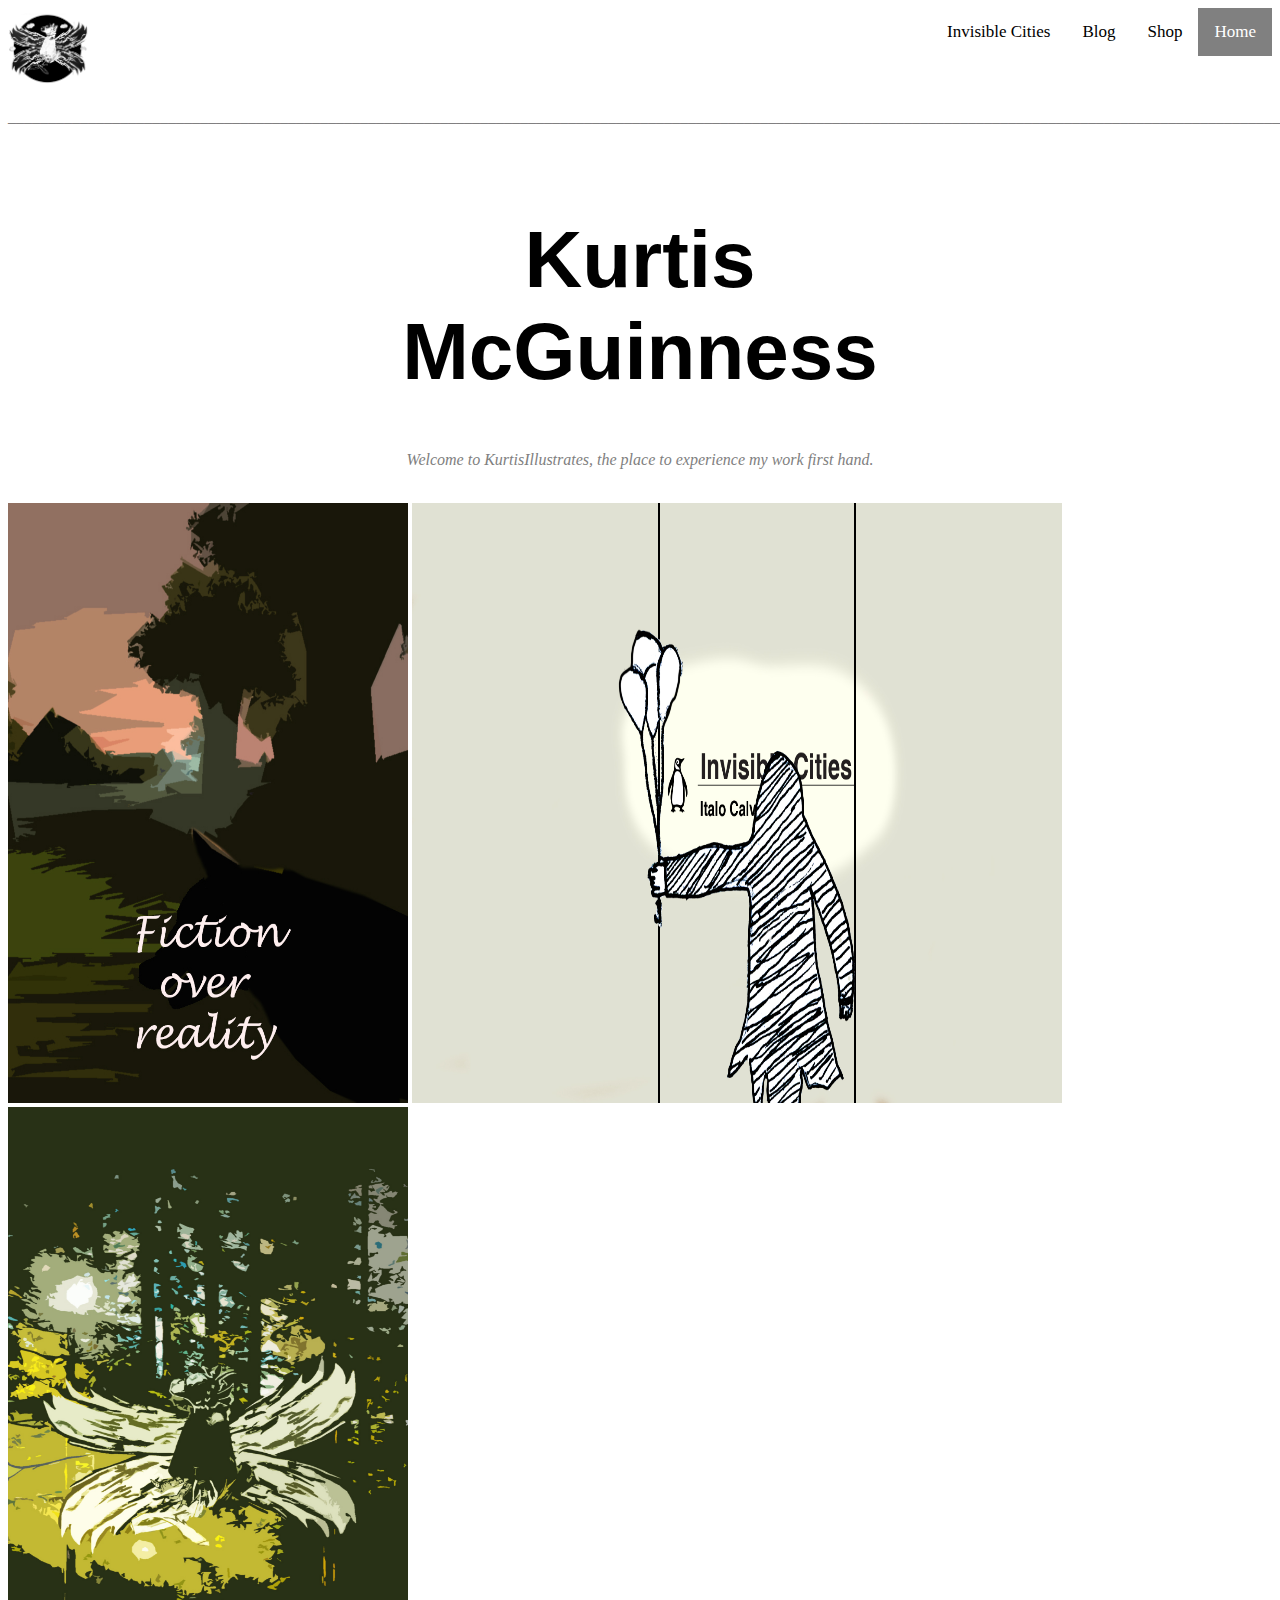
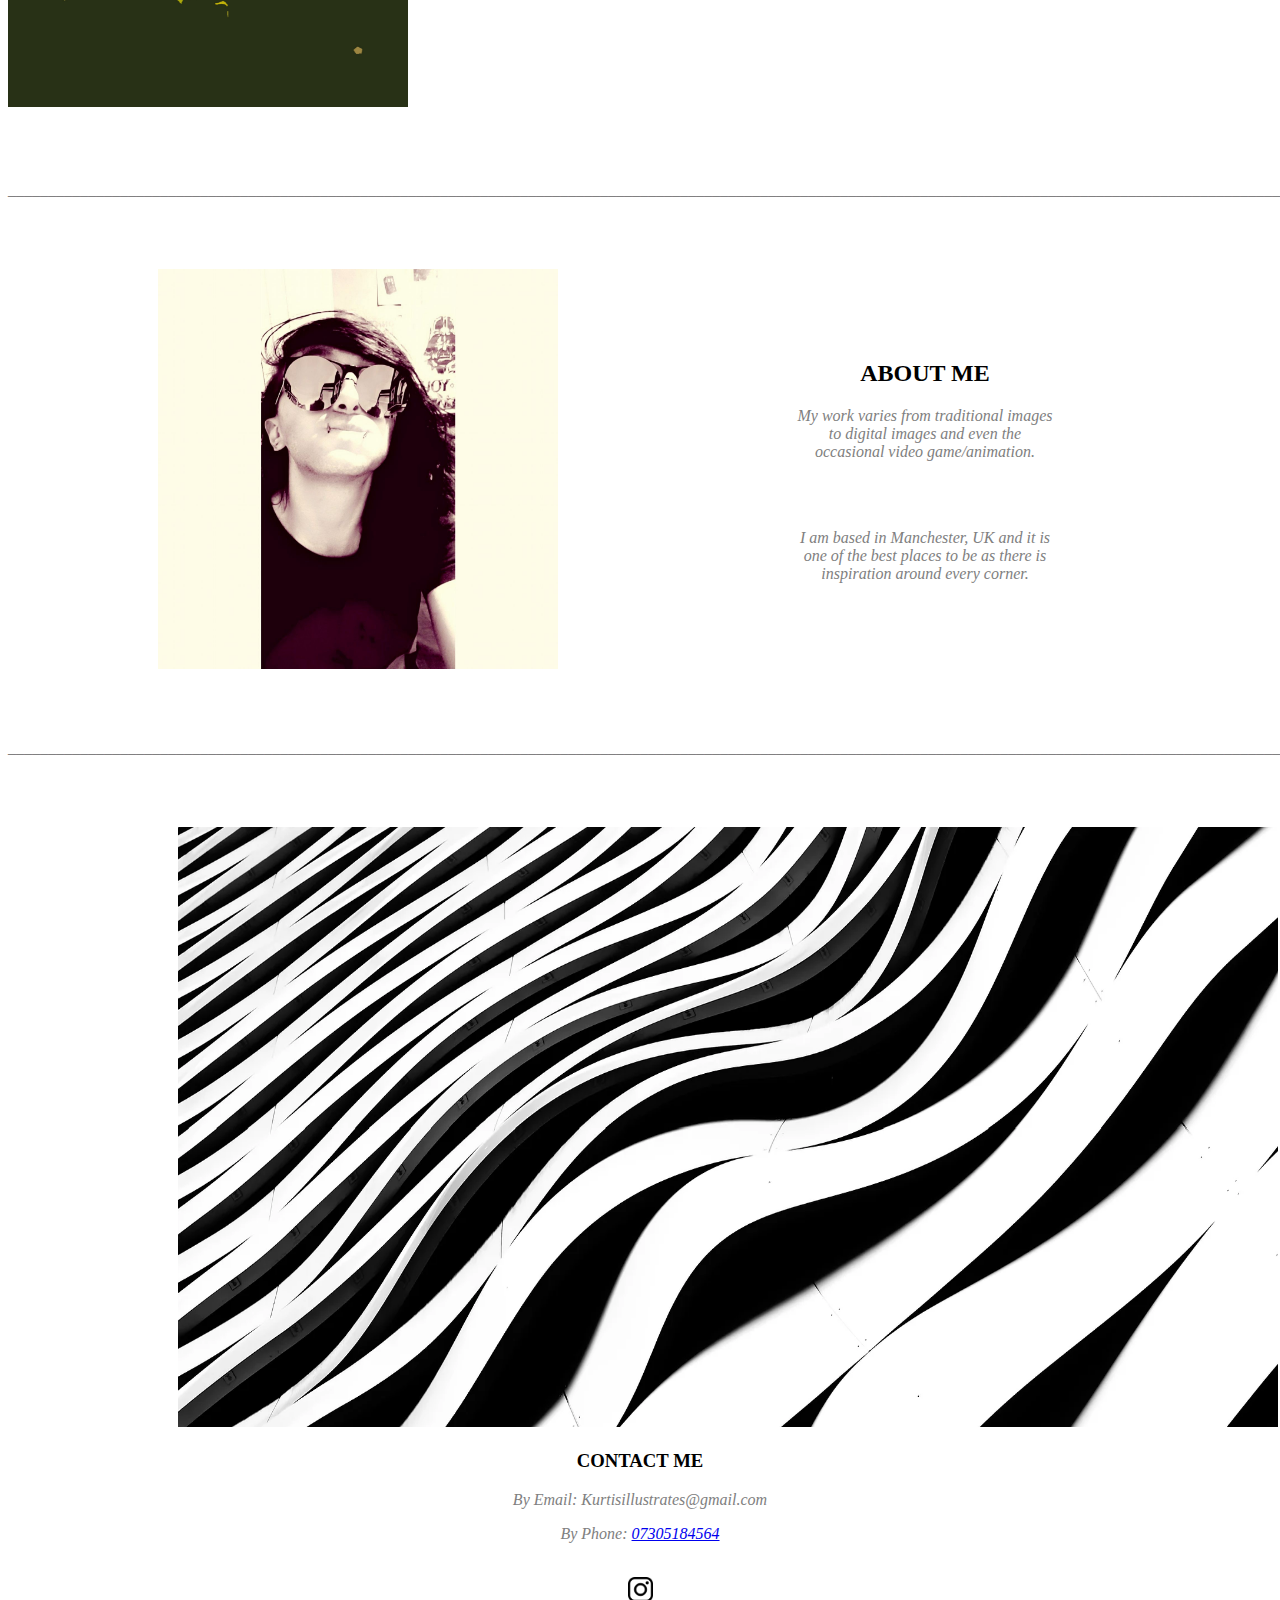
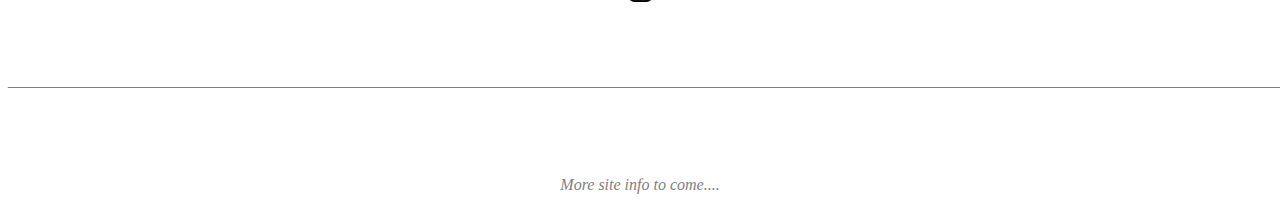
<file: index.html>
<!DOCTYPE html>
<html lang="en">
<head>
    <meta charset="UTF-8">
    <title>Kurtis McGuinness Illustrations</title>
    <link rel="stylesheet" href="indexstyle.css">
</head>
<body>
    <div class="header">
        <a href="index.html">
            <img src="images/bird.png" alt="Logo.png" width="80" height="80">
        </a> 
        <div class="navbar">
            <a class="active" href="index.html">Home</a>
            <a href="Shop.html">Shop</a>
            <a href="Blog.html">Blog</a>
            <a href="Invisible_Cities.html">Invisible Cities</a>
        </div>
    </div>
    <p id="line">________________________________________________________________________________________________________________________________________________________________________</p>
    <br>  
    <h1>Kurtis<br>McGuinness</h1>
    <p>Welcome to KurtisIllustrates, the place to experience my work first hand.</p>
    <br>
    <div class="images">
        <img id="for" src="images/game stary.jpg" width="400" height="600">
        <img id="italo" src="images/calvino.jpg" width="650" height="600">
        <img id="poster" src="images/personal flight.jpg" width="400" height="600">          
    </div>
    <br>
    <br>
    <br>
    <p id="line">________________________________________________________________________________________________________________________________________________________________________</p>
    <br>
    <br>
    <br>      
    <div class="aboutme">
        <img id="me" src="images/meeeeee.jpg">
        <div id="me_section">
            <h2>ABOUT ME</h2>
            <p>My work varies from traditional images<br>to digital images and even the<br>occasional video game/animation.</p>
            <br>
            <br>
            <p>I am based in Manchester, UK and it is<br>one of the best places to be as there is<br>inspiration around every corner.</p>
        </div>
    </div>
    <br>
    <br>
    <br>
    <p id="line">________________________________________________________________________________________________________________________________________________________________________</p>
    <br>
    <br>
    <br>
    <div class="contactme">
        <img id="bw" src="images/contact.png">
        <div id="contact_section">
            <h3>CONTACT ME</h3>
            <p>By Email: Kurtisillustrates@gmail.com</p>
            <p>By Phone: <a href="tel:07305184564">07305184564</a></p>
            <br>
            <a href="https://www.instagram.com/kurtis_illustrates/" target="_blank">
                <img id="instagram" src="images/instagram.png" alt="Instagram.png">
            </a>
        </div>
    </div>
    <br>
    <br>
    <br>
    <p id="line">________________________________________________________________________________________________________________________________________________________________________</p>
    <br>
    <br>
    <br>
    <p>More site info to come....</p>
</body>
</html>
</file>
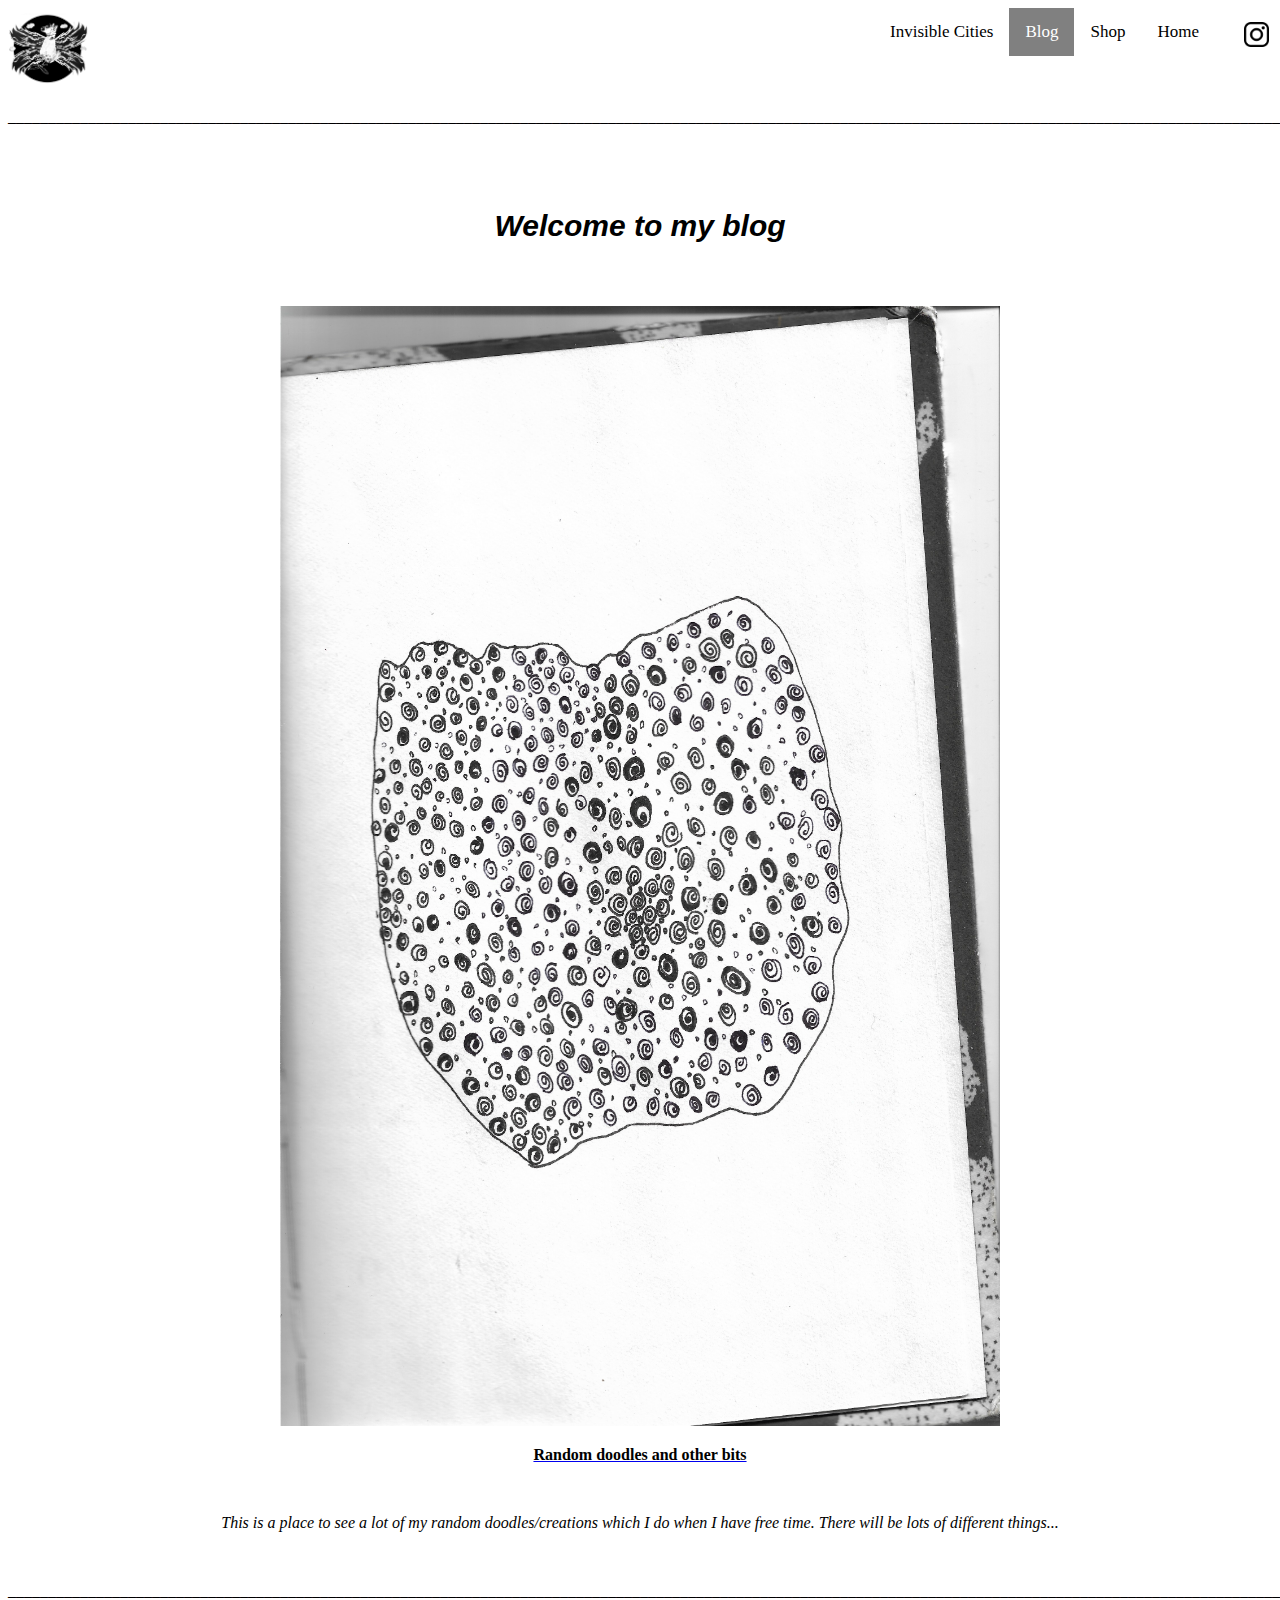
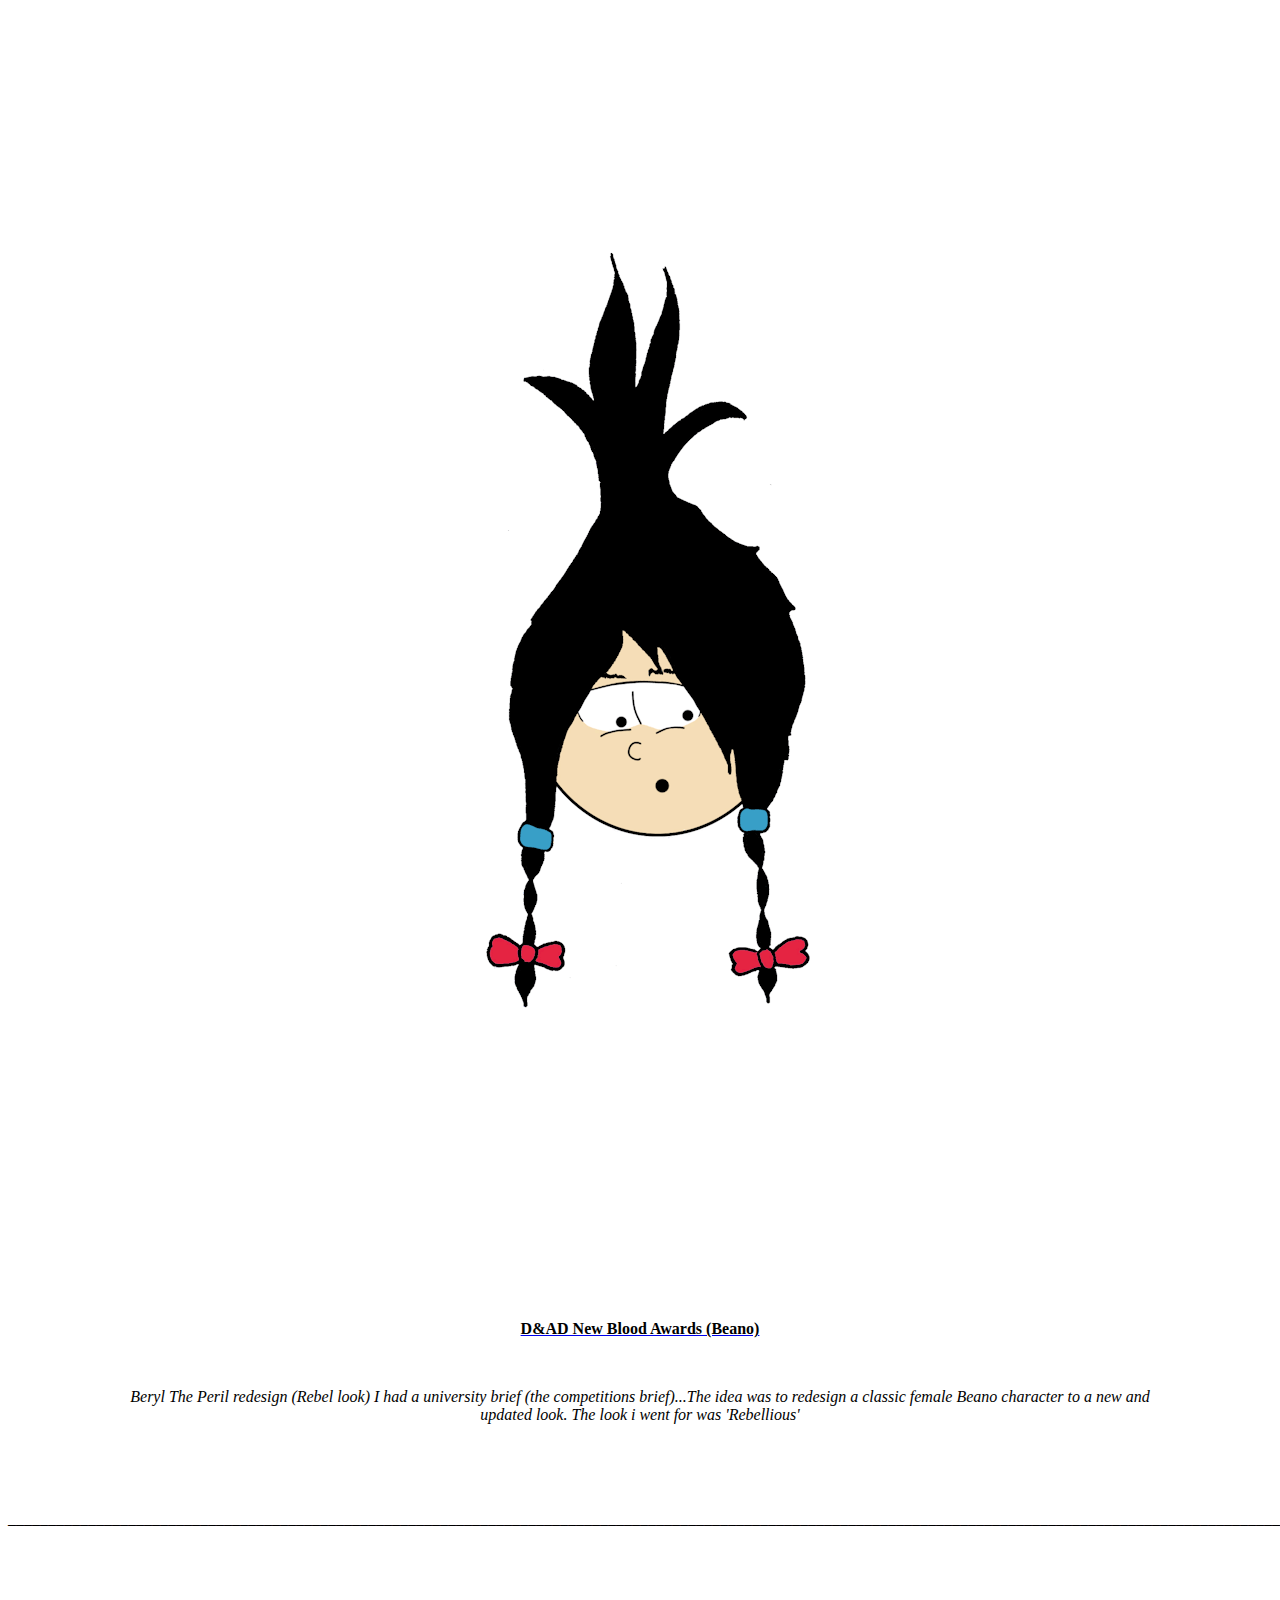
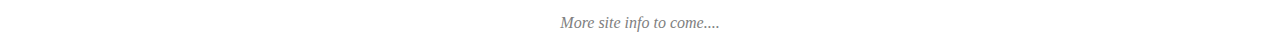
<file: Blog.html>
<!DOCTYPE html>
<html lang="en">
<head>
    <meta charset="UTF-8">
    <title>Blog</title>
    <link rel="stylesheet" href="blogstyle.css">
</head>

<body>
    <div class="header">
        <a href="index.html">
            <img src="images/bird.png" alt="Logo.png" width="80" height="80">
        </a> 
        <div class="navbar">
            <a href="https://www.instagram.com/kurtis_illustrates/" target="_blank">
                <img id="instagram" src="images/instagram.png" alt="Instagram.png">
                </a>
            <a href="index.html">Home</a>
            <a href="Shop.html">Shop</a>
            <a class="active" href="Blog.html">Blog</a>
            <a href="Invisible_Cities.html">Invisible Cities</a>
        </div>
    </div>
    <p id="line">________________________________________________________________________________________________________________________________________________________________________</p>
        <h1>Welcome to my blog</h1>
    <div class="doodles">
        <img src="images/doodley.jpeg" alt="doodles.png" width="720" height="1120">
        <a href="randomdoodles.html">
            <p id="p1">Random doodles and other bits</p>
        </a>
        <br>
        <p id="p2">This is a place to see a lot of my random doodles/creations which I do when I have free time. There will be lots of different things...</p>
    </div>
    <br>
    <p id="line">________________________________________________________________________________________________________________________________________________________________________</p>
    <div class="newblood">
        <img src="images/oopsie.gif" alt="oops.gif">
        <a href="d&ad.html">
          <p id="p4">D&AD New Blood Awards (Beano)</p>
        </a>
        <br>
        <p id="p3">Beryl The Peril redesign (Rebel look) I had a university brief (the competitions brief)...The idea was to redesign a classic female Beano character to a new and<br>updated look. The look i went for was 'Rebellious'</p>
    </div>
    <br>
    <br>
    <br>
    <p id="line">________________________________________________________________________________________________________________________________________________________________________</p>
    <br>
    <br>
    <br>
    <p id="continue">More site info to come....</p>
</body>
</html>
</file>
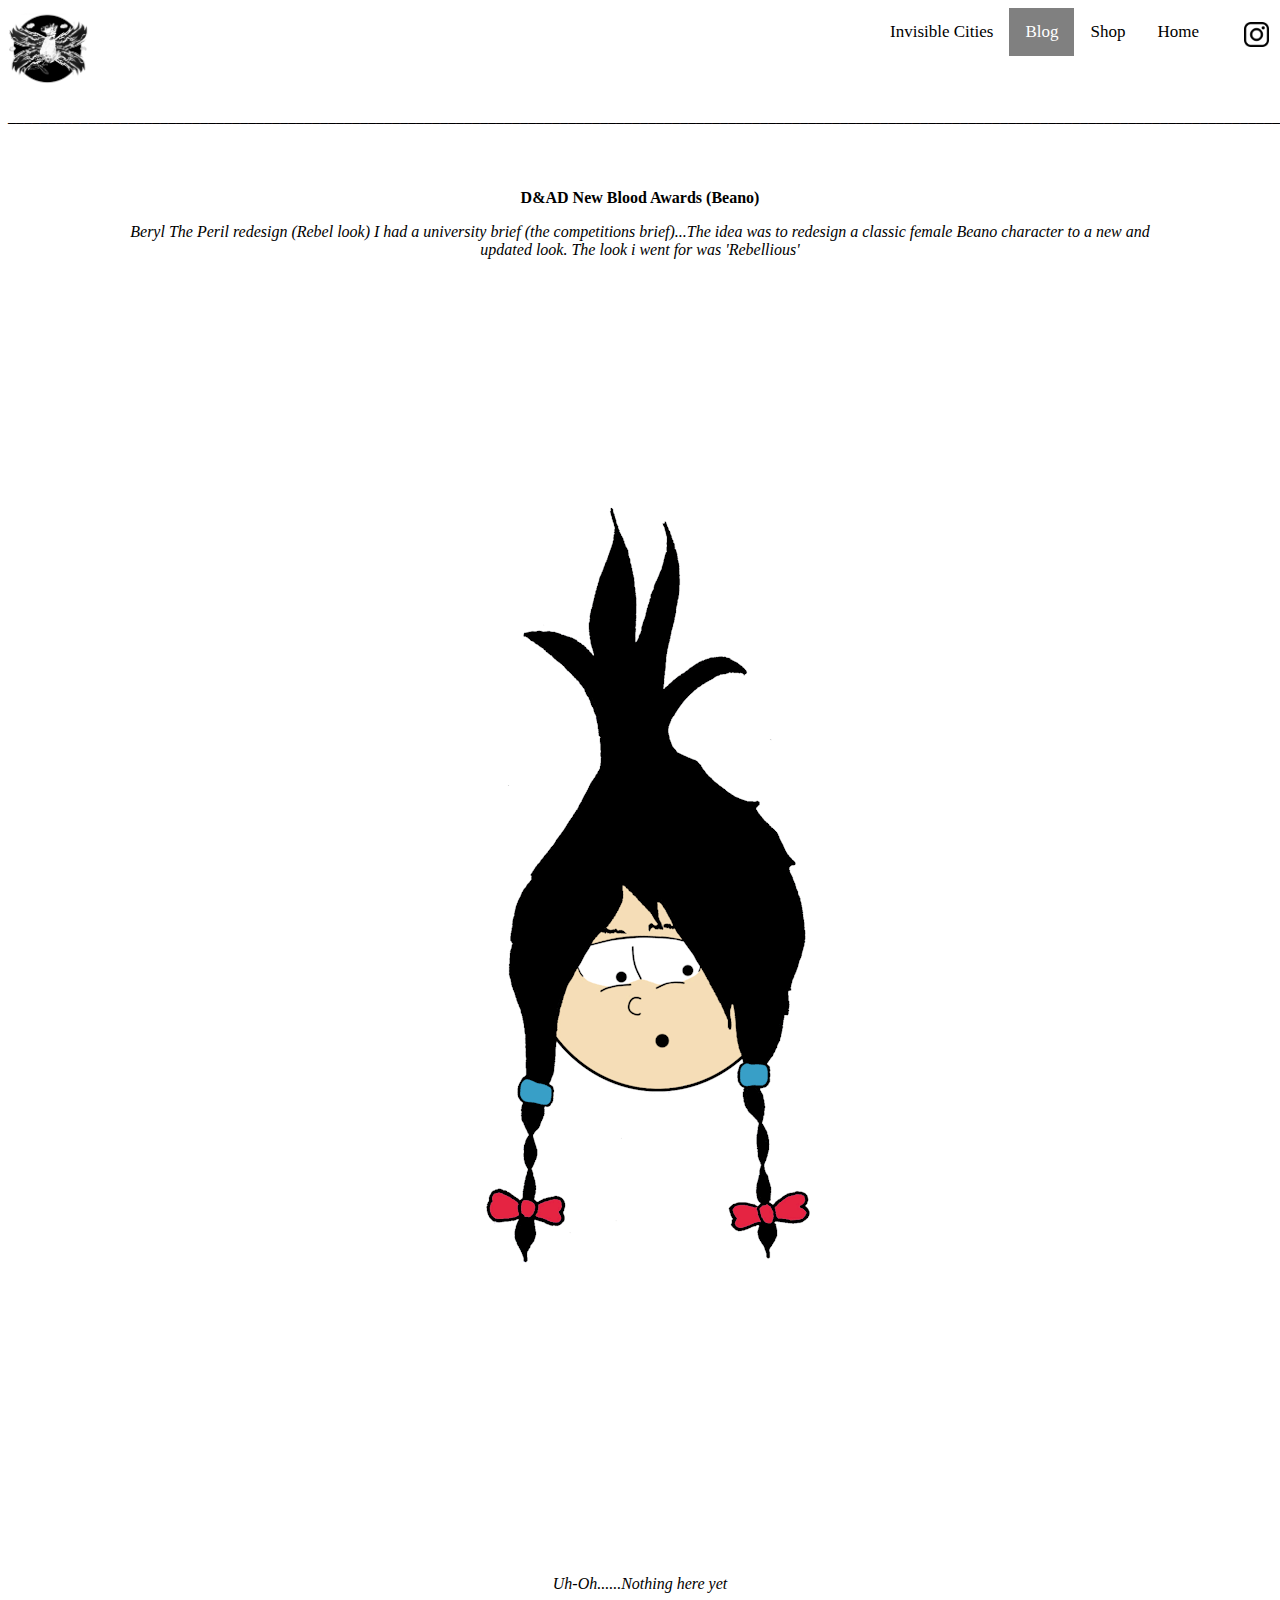
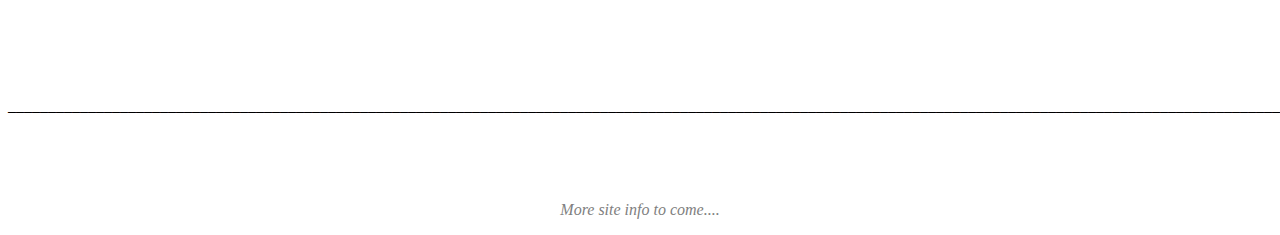
<file: d&ad.html>
<!DOCTYPE html>
<html lang="en">
<head>
    <meta charset="UTF-8">
    <title>D&AD Awards</title>
    <link rel="stylesheet" href="d&ad_style.css">
</head>
<body>
    <div class="header">
        <a href="index.html">
            <img src="images/bird.png" alt="Logo.png" width="80" height="80">
        </a> 
        <div class="navbar">
            <a href="https://www.instagram.com/kurtis_illustrates/" target="_blank">
                <img id="instagram" src="images/instagram.png" alt="Instagram.png">
                </a>
            <a href="index.html">Home</a>
            <a href="Shop.html">Shop</a>
            <a class="active" href="Blog.html">Blog</a>
            <a href="Invisible_Cities.html">Invisible Cities</a>
        </div>
    </div>   
    <p id="line">________________________________________________________________________________________________________________________________________________________________________</p>
    <div class="newblood">
        <p id="p4">D&AD New Blood Awards (Beano)</p>        
        <p id="p3">Beryl The Peril redesign (Rebel look) I had a university brief (the competitions brief)...The idea was to redesign a classic female Beano character to a new and<br>updated look. The look i went for was 'Rebellious'</p>
        <img src="images/oopsie.gif" alt="oops.gif">
        <a href="images/oopsie.gif">
        </a>
        <p id="p3">Uh-Oh......Nothing here yet</p>
        <br>
        
    </div>
    <br>
    <br>
    <br>
    <p id="line">________________________________________________________________________________________________________________________________________________________________________</p>
    <br>
    <br>
    <br>
    <p id="continue">More site info to come....</p>
    
</body>
</html>
</file>
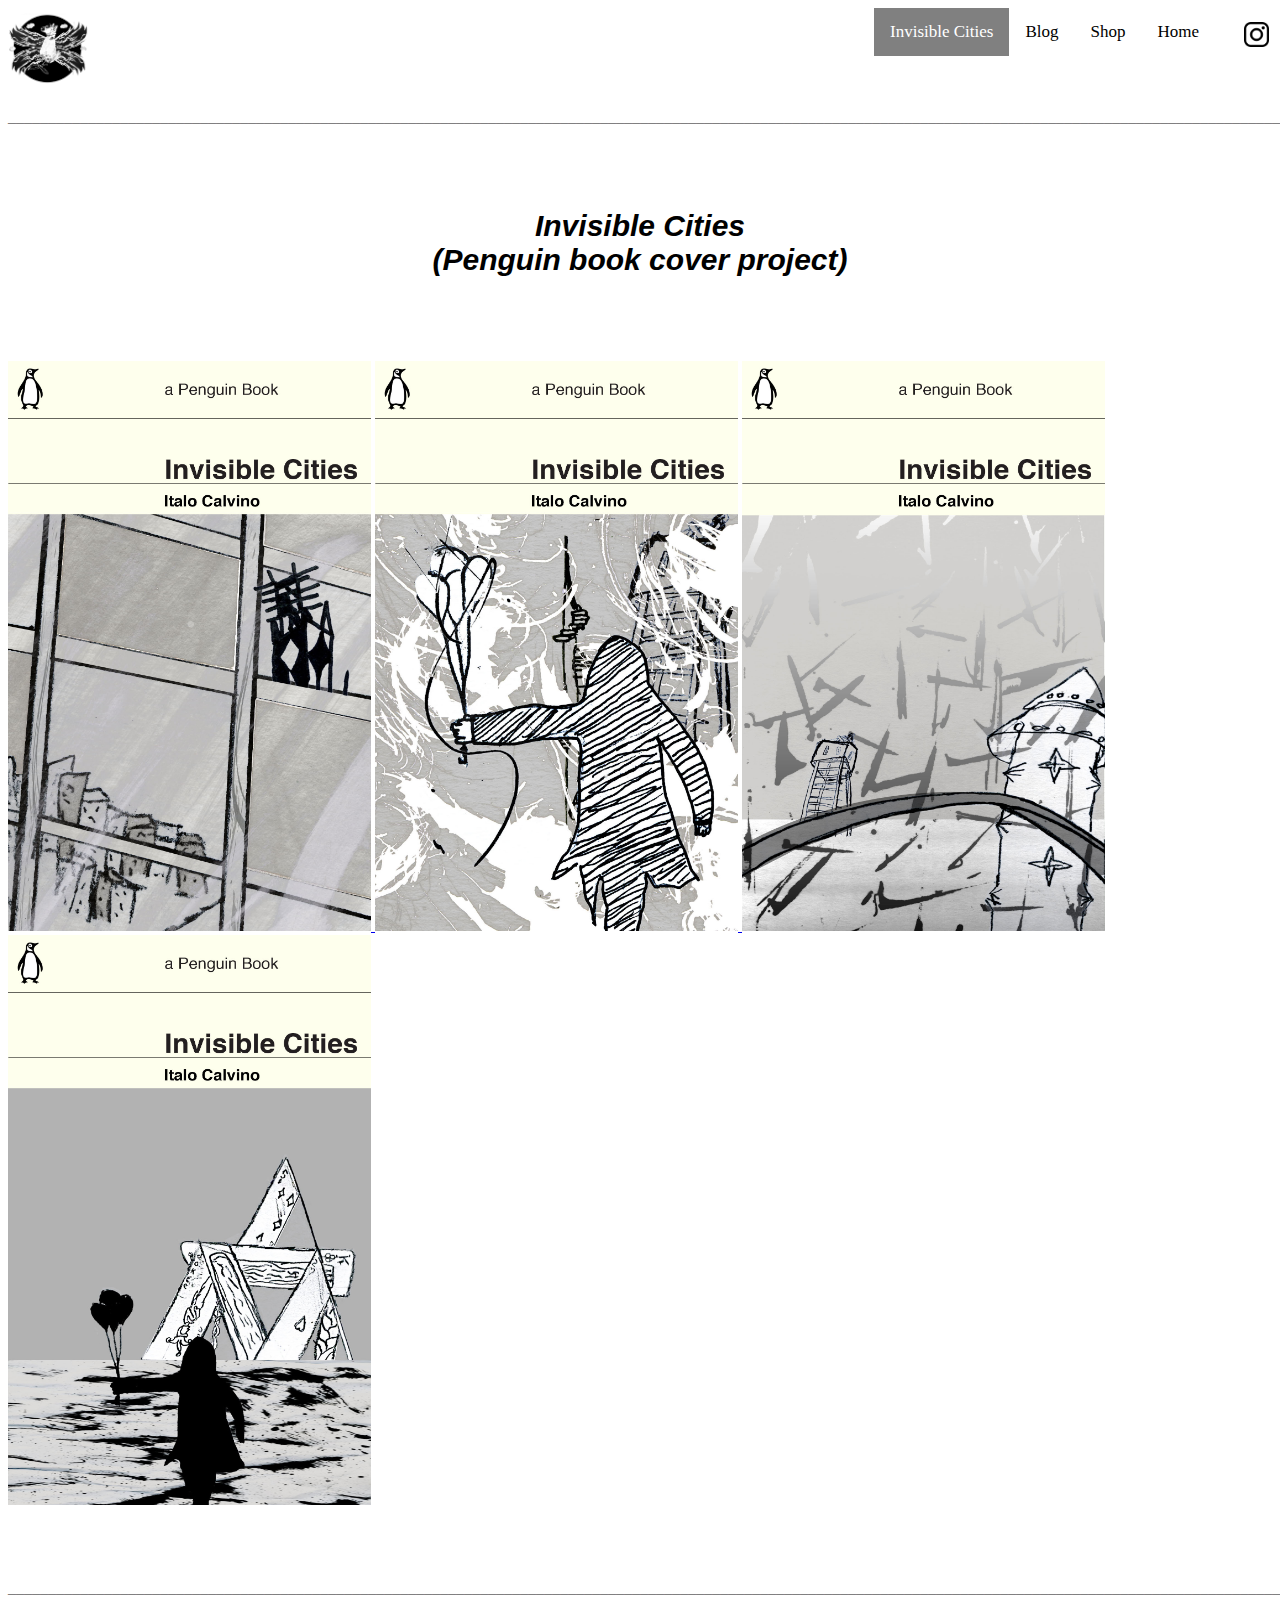
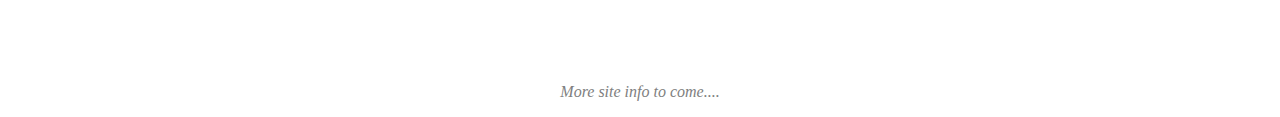
<file: Invisible_Cities.html>
<!DOCTYPE html>
<html lang="en">
<head>
    <meta charset="UTF-8">
    <title>Invisible CIties</title>
    <link rel="stylesheet" href="invisiblecities.css">

    <a href="index.html">
        

</head>

<!-- -------------------------------------------------------------------------------------------------------------------------------- -->


<body>

    <div class="header">

    <img src="images/bird.png" alt ="Logo.png" width="80" height="80">
    </a> 
    <div class="navbar">
        <a href="https://www.instagram.com/kurtis_illustrates/" target="_blank">
            <img id="instagram" src="images/instagram.png" alt="Instagram.png">
            </a>
        <a href="index.html">Home</a>
        <a href="Shop.html">Shop</a>
        <a href="Blog.html">Blog</a>
        <a class="active"href="Invisible_Cities.html">Invisible Cities</a>
      </div>
    </div>
    <p id="line">________________________________________________________________________________________________________________________________________________________________________</p>
    <h1>Invisible Cities<br>(Penguin book cover project)</h1>
    <div class="penguin">
        <a href="images/abstractish.jpg">
            <img src="images/abstractish.jpg" alt="Book cover" width="363" height="570"> 
        </a> 
        
        <a href="images/Penguin girl done.jpg">
            <img src="images/Penguin girl done.jpg" alt="Book cover" width="363" height="570">
        </a> 
        
        <a href="images/Penguin heirachy.jpg">
            <img src="images/Penguin heirachy.jpg" alt="Book cover" width="363" height="570">
        </a> 
        
        <a href="images/scale.jpg">
            <img src="images/scale.jpg" alt="Book cover" width="363" height="570">
        </a> 
    </div>
    <br>
    <br>
    <br>
    <p id="line">________________________________________________________________________________________________________________________________________________________________________</p>
    <br>
    <br>
    <br>
    <p id="continue">More site info to come....</p>
 
      
</body>
</html>
</file>
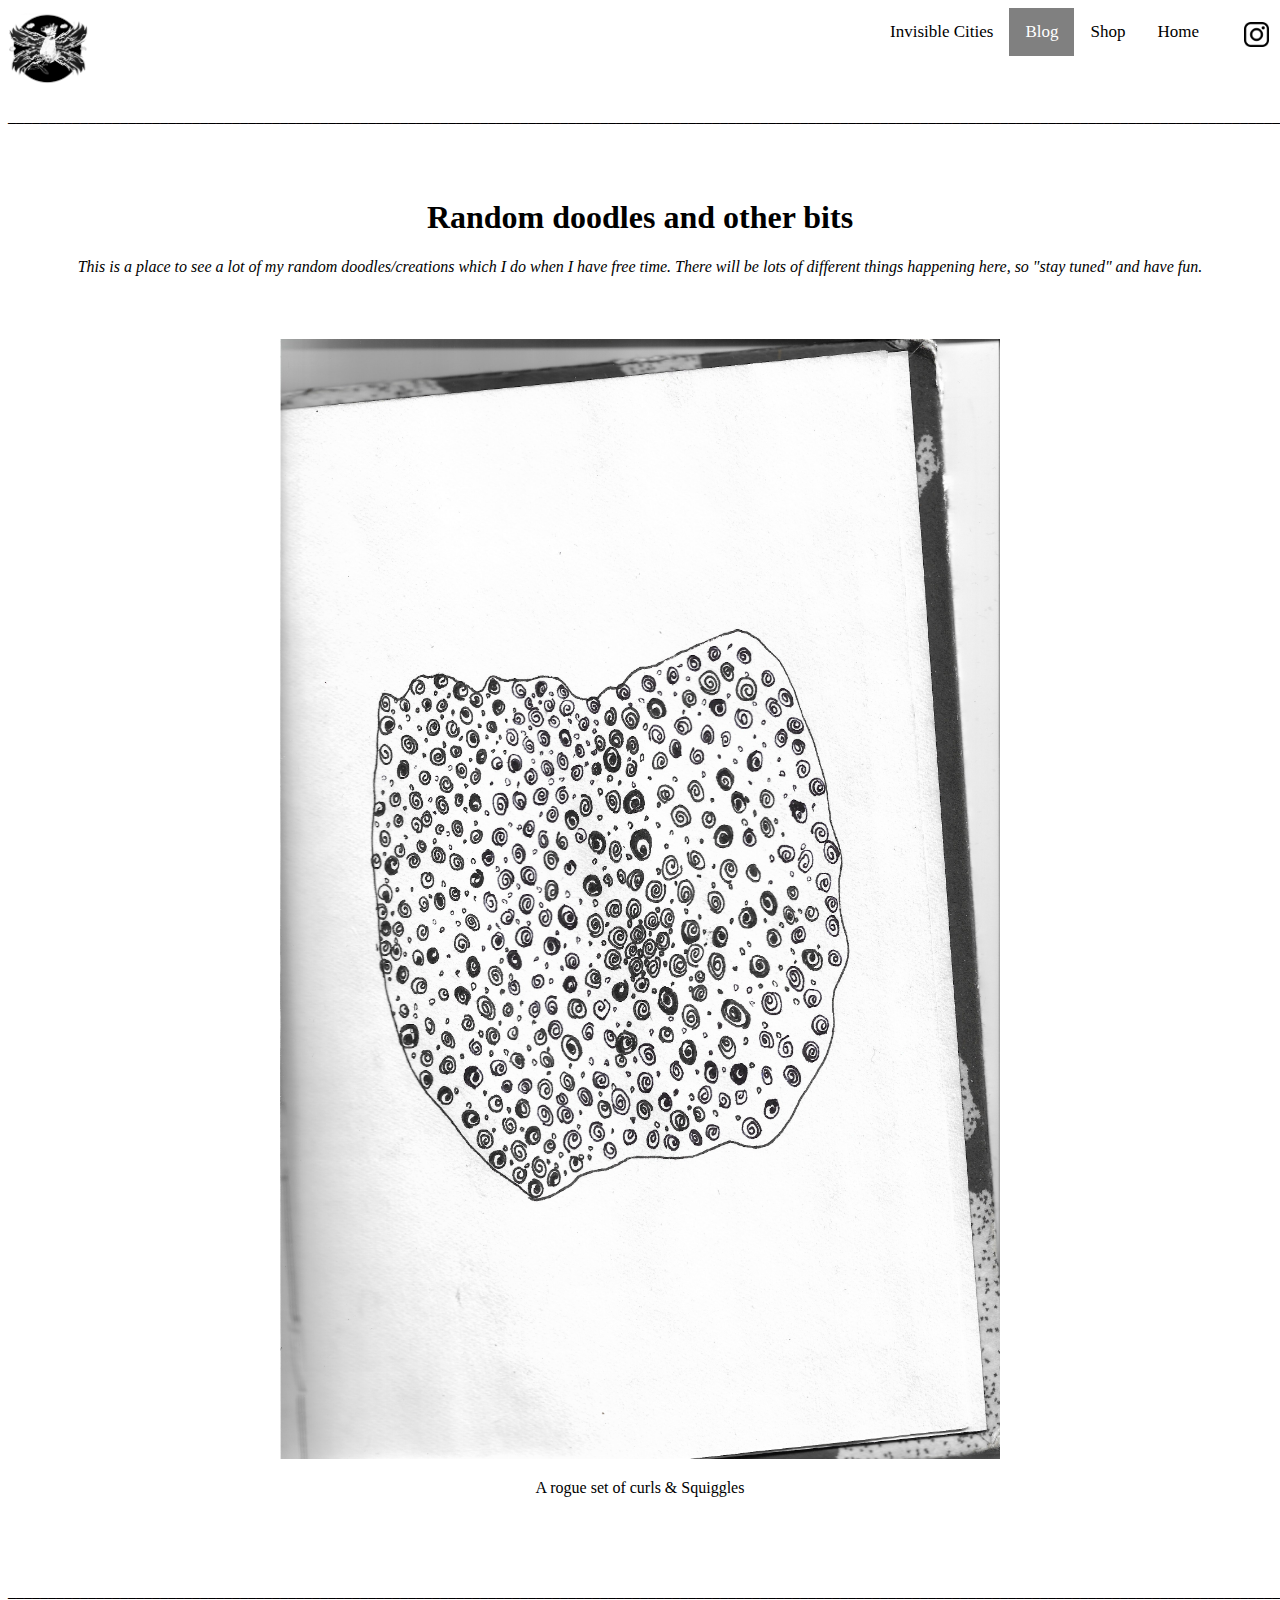
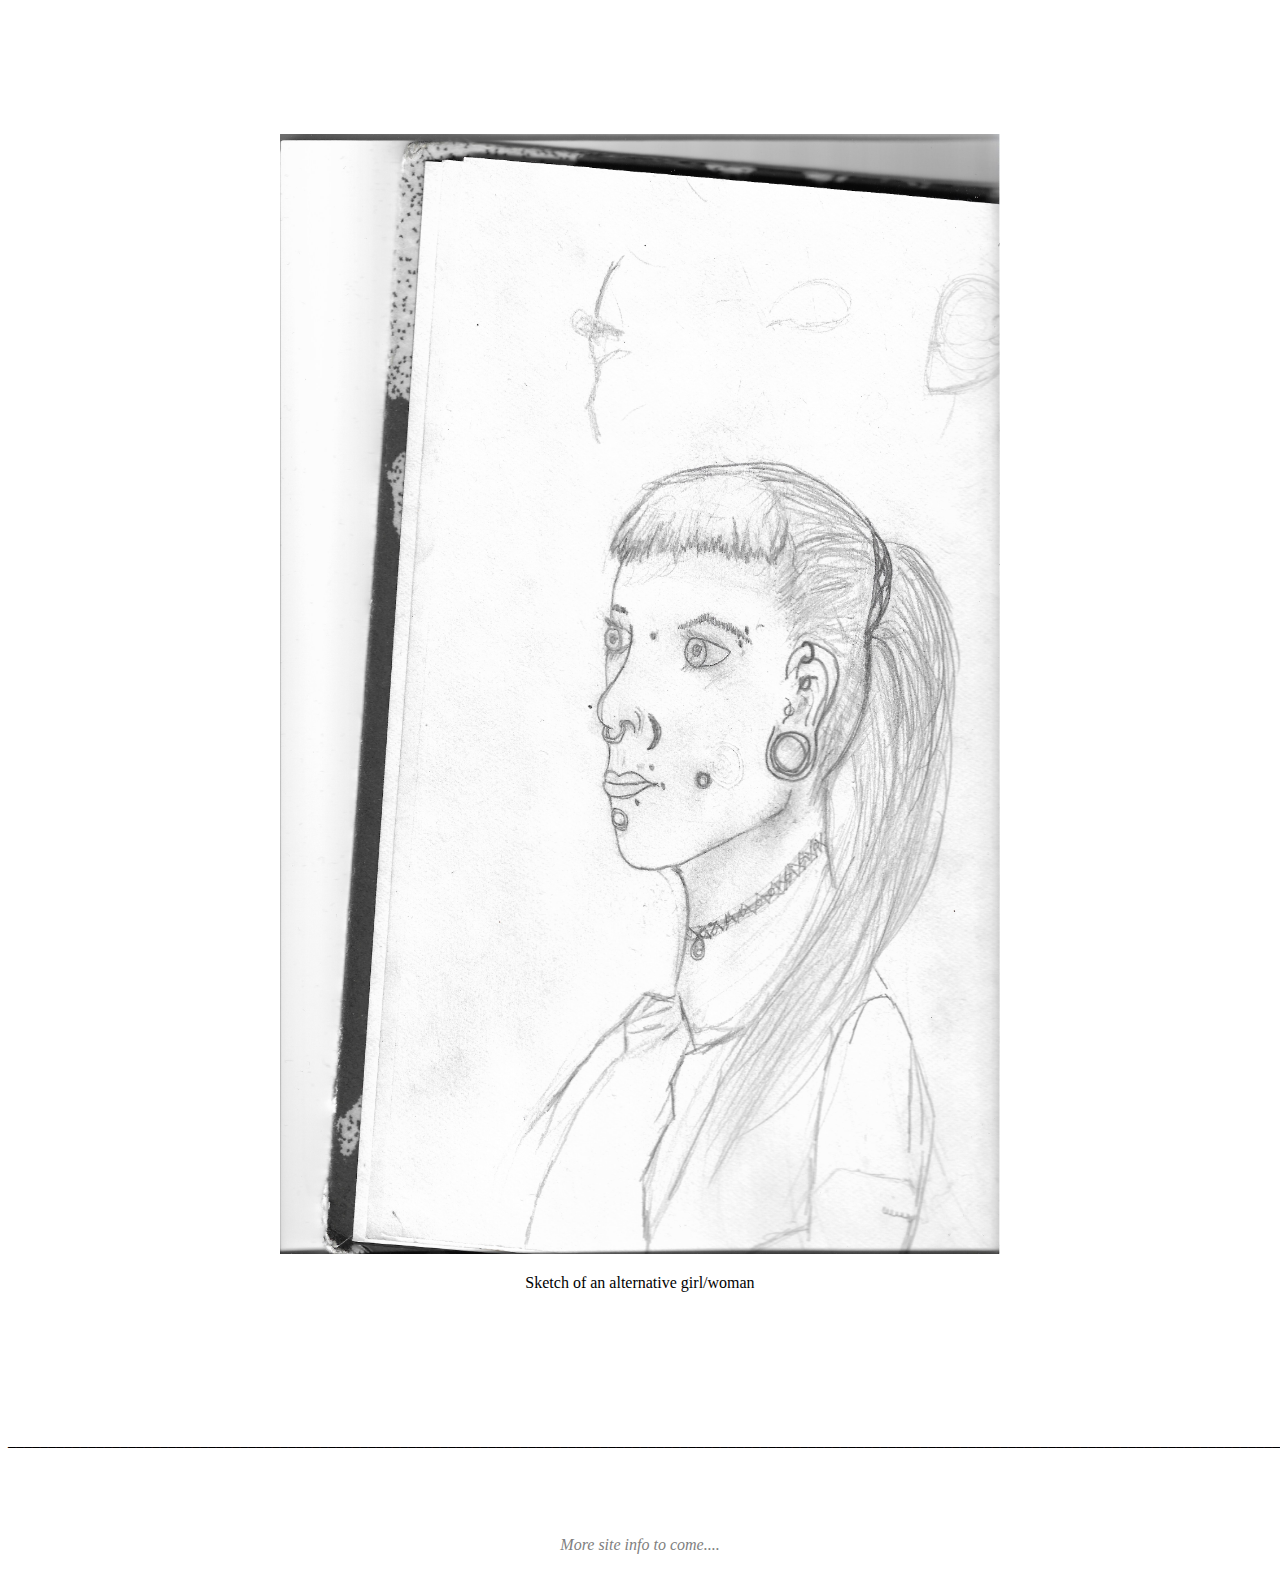
<file: randomdoodles.html>
<!DOCTYPE html>
<html lang="en">
<head>
    <meta charset="UTF-8">
    <title>Doodles</title>
    <link rel="stylesheet" href="randomdoodles_style.css">
</head>

<body>
    <div class="header">
        <a href="index.html">
            <img src="images/bird.png" alt="Logo.png" width="80" height="80">
        </a> 
        <div class="navbar">
                        <a href="https://www.instagram.com/kurtis_illustrates/" target="_blank">
            <img id="instagram" src="images/instagram.png" alt="Instagram.png">
            </a>
            <a href="index.html">Home</a>
            <a href="Shop.html">Shop</a>
            <a class="active" href="Blog.html">Blog</a>
            <a href="Invisible_Cities.html">Invisible Cities</a>
        </div>
    </div>
    <p id="line">________________________________________________________________________________________________________________________________________________________________________</p>
    <br>
    <br>
      
    <h1>Random doodles and other bits</h1>
    <p id="p2">This is a place to see a lot of my random doodles/creations which I do when I have free time. There will be lots of different things happening here, so "stay tuned" and have fun.</p>  
    
    <div class="doodles">
        <img src="images/doodley.jpeg" alt="doodles.png" width="720" height="1120">
        <p>A rogue set of curls & Squiggles</p>
        <br>
        <br>
        <br>
    </div>

<p id="line">________________________________________________________________________________________________________________________________________________________________________</p>
<br>
<br>
<br>

    <div class="drawing">
        <img src="images/mrs.jpeg" alt="drawing.jpeg" width="720" height="1120">
        <p>Sketch of an alternative girl/woman</p>
        <br>
        <br>
        <br>
    </div>
    <br>
    <br>
    <br>
    <p id="line">________________________________________________________________________________________________________________________________________________________________________</p>
    <br>
    <br>
    <br>
    <p id="continue">More site info to come....</p>


    
</body>
</html>
</file>
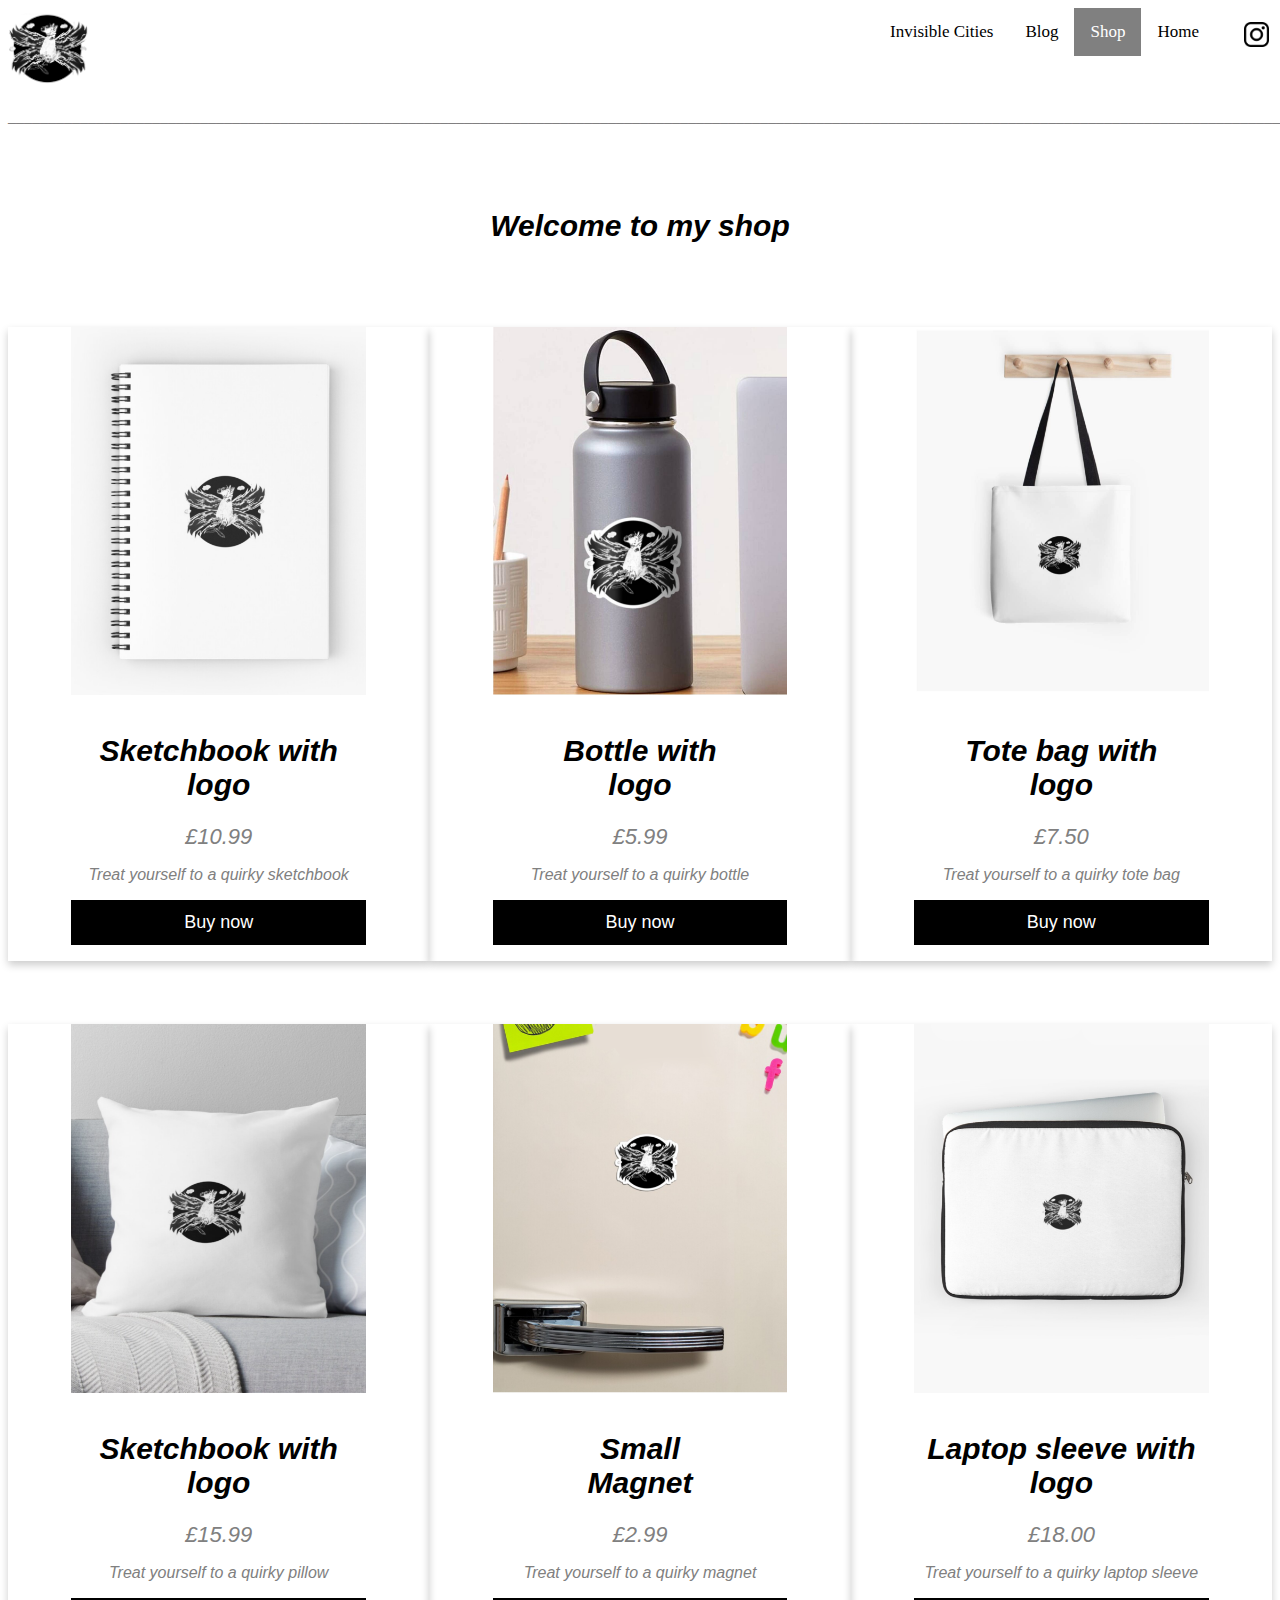
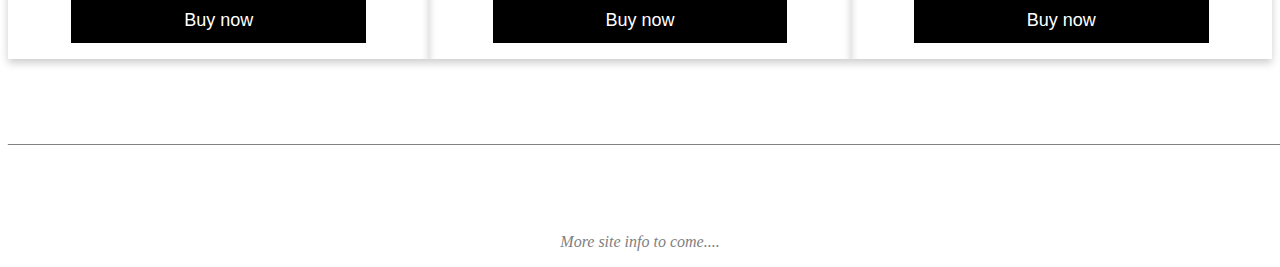
<file: Shop.html>
<!DOCTYPE html>
<html lang="en">
<head>
    <meta charset="UTF-8">
    <title>Shop</title>
    <link rel="stylesheet" href="Shopstyle.css">

    <a href="index.html">


</head>

<body>
    <div class="header">

        <img src="images/bird.png" alt ="Logo.png" width="80" height="80">
        </a> 
    <div class="navbar">
        <a href="https://www.instagram.com/kurtis_illustrates/" target="_blank">
            <img id="instagram" src="images/instagram.png" alt="Instagram.png">
            </a>
        <a href="index.html">Home</a>
        <a class="active"href="Shop.html">Shop</a>
        <a href="Blog.html">Blog</a>
        <a href="Invisible_Cities.html">Invisible Cities</a>
      </div>
    </div>  
    <p id="line">________________________________________________________________________________________________________________________________________________________________________</p>
    <h1>Welcome to my shop</h1>


    <div class="container">
        <div class="card">
            <img src="images/product 2.png" alt="Sketchbook.png" style="width:100%">
            <h1>Sketchbook with logo</h1>
            <p class="price">£10.99</p>
            <p>Treat yourself to a quirky sketchbook</p>
            <p><button>Buy now</button></p>
        </div>
        <div class="card2">
            <img src="images/bottle.jpg" alt="bottle.png" style="width:100%">
            <h1>Bottle with<br>logo</h1>
            <p class="price">£5.99</p>
            <p>Treat yourself to a quirky bottle</p>
            <p><button>Buy now</button></p>
        </div>
        <div class="card3">
            <img src="images/tote.jpg" alt="tote.png" style="width:100%">
            <h1>Tote bag with<br>logo</h1>
            <p class="price">£7.50</p>
            <p>Treat yourself to a quirky tote bag</p>
            <p><button>Buy now</button></p>
        </div>
      </div>

      <div class="container2">
        <div class="card">
            <img src="images/pillow.png" alt="pillow.png" style="width:100%">
            <h1>Sketchbook with logo</h1>
            <p class="price">£15.99</p>
            <p>Treat yourself to a quirky pillow</p>
            <p><button>Buy now</button></p>
        </div>
        <div class="card2">
            <img src="images/magnet.png" alt="magnet.png" style="width:100%">
            <h1>Small<br>Magnet</h1>
            <p class="price">£2.99</p>
            <p>Treat yourself to a quirky magnet</p>
            <p><button>Buy now</button></p>
        </div>
        <div class="card3">
            <img src="images/laptopbag.png" alt="laptopbag.pnf" style="width:100%">
            <h1>Laptop sleeve with<br>logo</h1>
            <p class="price">£18.00</p>
            <p>Treat yourself to a quirky laptop sleeve</p>
            <p><button>Buy now</button></p>
        </div>
      </div>
      <br>
      <br>
      <br>
      <p id="line">________________________________________________________________________________________________________________________________________________________________________</p>
      <br>
      <br>
      <br>
      <p>More site info to come....</p>
      

      
</body>
</html>
</file>
<file: indexstyle.css>
/* Full page style */
.header {
  display: flex;
  justify-content: space-between;
}

#logo {
  position: fixed;
  top: 0;
  left: 0;
}

/* Optional add a black background color to the top navigation */
.navbar {
  overflow: hidden;
}

/* Style the links inside the navigation bar */
.navbar a {
  float: right;
  color: black;
  text-align: center;
  padding: 14px 16px;
  text-decoration: none;
  font-size: 17px;
}

/* Change the color of links on hover */
.navbar a:hover {
  background-color: #ddd;
  color: black;
}

/* Add a color to the active/current link */
.navbar a.active {
  background-color: gray;
  color: white;
}

h1 {
  color: black;
  font-weight: bold;
  font-family: Arial, Helvetica, sans-serif;
  text-align: center;
  font-size: 80px;
}

p {
  color: gray;
  font-style: italic;
  text-align: center;
}

h2 {
  text-align: center;
}

.aboutme {
  display: flex;
  align-items: center;
  justify-content: space-between;
}

#me {
  width: 400px;
  height: 400px;
  padding-left: 150px;
}

#me_section {
  flex: 1; /* Adds the ability to move other sections without affecting this */
  padding-left: 20px;
}

#line {
  text-align: center;
}

#bw {
  width: 1100px;
  height: 600px;
  padding-left: 170px;
}

h3 {
  text-align: center;
}

#instagram {
  width: 25px;
  height: 25px;
  display: flex;
  justify-content: center;
  align-items: center;
  margin-left: auto;
  margin-right: auto;
}
</file>
<file: blogstyle.css>
/* Header styles */
.header {
  display: flex;
  justify-content: space-between;
}


#logo {
  position: fixed;
  top: 0;
  left: 0;
}

/* nav style */
.navbar {
  overflow: hidden;
}

.navbar a {
  float: right;
  color: black;
  text-align: center;
  padding: 14px 16px;
  text-decoration: none;
  font-size: 17px;
}

.navbar a:hover {
  background-color: #ddd;
  color: black;
}

.navbar a.active {
  background-color: gray;
  color: white;
}
/* Title style */
h1{
  padding-top: 5%;
  color: black;
  font-weight: bold;
  font-family: Arial, Helvetica, sans-serif;
  text-align: center;
  font-size:30px;
  font-style: italic;
}

/* Doodles section styles */
.doodles {
  position: relative;
  text-align: center;
  margin-top: 5%;
}

#p1 {
  text-align: center;
  color: black;
  font-weight: bold;
}

#p2 {
  text-align: center;
  color: black;
  font-style: italic;
}

/* Newblood section styles */
.newblood {
  text-align: center;
  margin-top: 20px;
}

#p3{
  text-align: center;
  color: black;
  font-style: italic;
}

#p4{
  text-align: center;
  color: black;
  font-weight: bold;
}

#continue {
  color: gray;
  font-style: italic;
  text-align: center;
}

#line{
  text-align: center;
}

#instagram{
  width: 25px;
  height: 25px;
  display: flex;
  justify-content: center;
  align-items: center;
  margin-left: 50%;
  margin-right: 50%;
}
</file>
<file: d&ad_style.css>
/* Header styles */
.header {
    display: flex;
    justify-content: space-between;
  }
  
  
  #logo {
    position: fixed;
    top: 0;
    left: 0;
  }
  
  /* nav style */
  .navbar {
    overflow: hidden;
  }
  
  .navbar a {
    float: right;
    color: black;
    text-align: center;
    padding: 14px 16px;
    text-decoration: none;
    font-size: 17px;
  }
  
  .navbar a:hover {
    background-color: #ddd;
    color: black;
  }
  
  .navbar a.active {
    background-color: gray;
    color: white;
  }

  .newblood {
    text-align: center;
    margin-top: 20px;
  }
  
  .newblood{
    margin-top: 5%;
  }
  #p3{
    text-align: center;
    color: black;
    font-style: italic;
  }
  
  #p4{
    text-align: center;
    color: black;
    font-weight: bold;
  }
  
  #continue {
    color: gray;
    font-style: italic;
    text-align: center;
  }

  #line{
    text-align: center;
  }

  #instagram{
    width: 25px;
    height: 25px;
    display: flex;
    justify-content: center;
    align-items: center;
    margin-left: 50%;
    margin-right: 50%;
  }
</file>
<file: invisiblecities.css>
.header{
    display: flex;
    justify-content: space-between;
}


#logo{ 
	position:fixed; 
	top:0; 
	left:0; 
} 

/* Add a black background color to the top navigation */
.navbar {
    overflow: hidden;
  }
  
  /* Style the links inside the navigation bar */
  .navbar a {
    float: right;
    color: black;
    text-align: center;
    padding: 14px 16px;
    text-decoration: none;
    font-size: 17px;
  }
  
  /* Change the color of links on hover */
  .navbar a:hover {
    background-color: #ddd;
    color: black;
  }
  
  /* Add a color to the active/current link */
  .navbar a.active {
    background-color:gray;
    color: white;
  }

  /* books format */
  .penguin{
    padding-top: 5%;
  }

  #line{
    text-align: center;
  }

  /* title */
  h1{
    padding-top: 5%;
    color: black;
    font-weight: bold;
    font-family: Arial, Helvetica, sans-serif;
    text-align: center;
    font-size:30px;
    font-style: italic;
  }

  #instagram{
    width: 25px;
    height: 25px;
    display: flex;
    justify-content: center;
    align-items: center;
    margin-left: 50%;
    margin-right: 50%;
  }
  
  #line{
    text-align: center;
  }

  p {
    color: gray;
    font-style: italic;
    text-align: center;
  }
</file>
<file: randomdoodles_style.css>
/* Header styles */
.header {
  display: flex;
  justify-content: space-between;
}


#logo {
  position: fixed;
  top: 0;
  left: 0;
}

/* nav style */
.navbar {
  overflow: hidden;
}

.navbar a {
  float: right;
  color: black;
  text-align: center;
  padding: 14px 16px;
  text-decoration: none;
  font-size: 17px;
}

.navbar a:hover {
  background-color: #ddd;
  color: black;
}

.navbar a.active {
  background-color: gray;
  color: white;
}


/* Doodles section styles */
.doodles {
  position: relative;
  text-align: center;
  margin-top: 5%;
}

.drawing {
  position: relative;
  text-align: center;
  margin-top: 5%;
}

#p1 {
  text-align: center;
  color: black;
  font-weight: bold;
}

#p2 {
  text-align: center;
  color: black;
  font-style: italic;
}

#line{
  text-align: center;
}

h1 {
  text-align: center;
  color: black;
  font-weight: bold;
  text-align: center;
}

#continue {
  color: gray;
  font-style: italic;
  text-align: center;
}

  #instagram{
    width: 25px;
    height: 25px;
    display: flex;
    justify-content: center;
    align-items: center;
    margin-left: 50%;
    margin-right: 50%;
  }
</file>
<file: Shopstyle.css>
.header{
    display: flex;
    justify-content: space-between;
}


#logo{ 
	position:fixed; 
	top:0; 
	left:0; 
} 

/* Add a black background color to the top navigation */
.navbar {
    overflow: hidden;
  }
  
  /* Style the links inside the navigation bar */
  .navbar a {
    float: right;
    color: black;
    text-align: center;
    padding: 14px 16px;
    text-decoration: none;
    font-size: 17px;
  }
  
  /* Change the color of links on hover */
  .navbar a:hover {
    background-color: #ddd;
    color: black;
  }
  
  /* Add a color to the active/current link */
  .navbar a.active {
    background-color:gray;
    color: white;
  }

  /* Title style */
h1{
  padding-top: 5%;
  color: black;
  font-weight: bold;
  font-family: Arial, Helvetica, sans-serif;
  text-align: center;
  font-size:30px;
  font-style: italic;
}

  /* shop items */
.container {
  display: flex;
  justify-content: space-between;
}

.container2 {
  display: flex;
  justify-content: space-between;
}


.card, .card2, .card3 {
  box-shadow: 0 4px 8px 0 rgba(0, 0, 0, 0.2);
  max-width: 300px;
  flex: 1;
  margin-top: 5%;
  text-align: center;
  font-family: Arial;
  max-width: 300px;
  flex-direction: column;
  padding-left: 5%;
  padding-right: 5%;
}

.price {
  color: grey;
  font-size: 22px;
  margin-bottom: auto;
}

.card button, .card2 button, .card3 button {
  border: none;
  outline: 0;
  padding: 12px;
  color: white;
  background-color: #000;
  text-align: center;
  cursor: pointer;
  width: 100%;
  font-size: 18px;
}

.card button:hover, .card2 button:hover, .card3 button:hover {
  opacity: 0.7;
}

/* Endpage */
line{
  text-align: center;
}

p {
  color: gray;
  font-style: italic;
  text-align: center;
}

#instagram{
  width: 25px;
  height: 25px;
  display: flex;
  justify-content: center;
  align-items: center;
  margin-left: 50%;
  margin-right: 50%;
}
</file>
